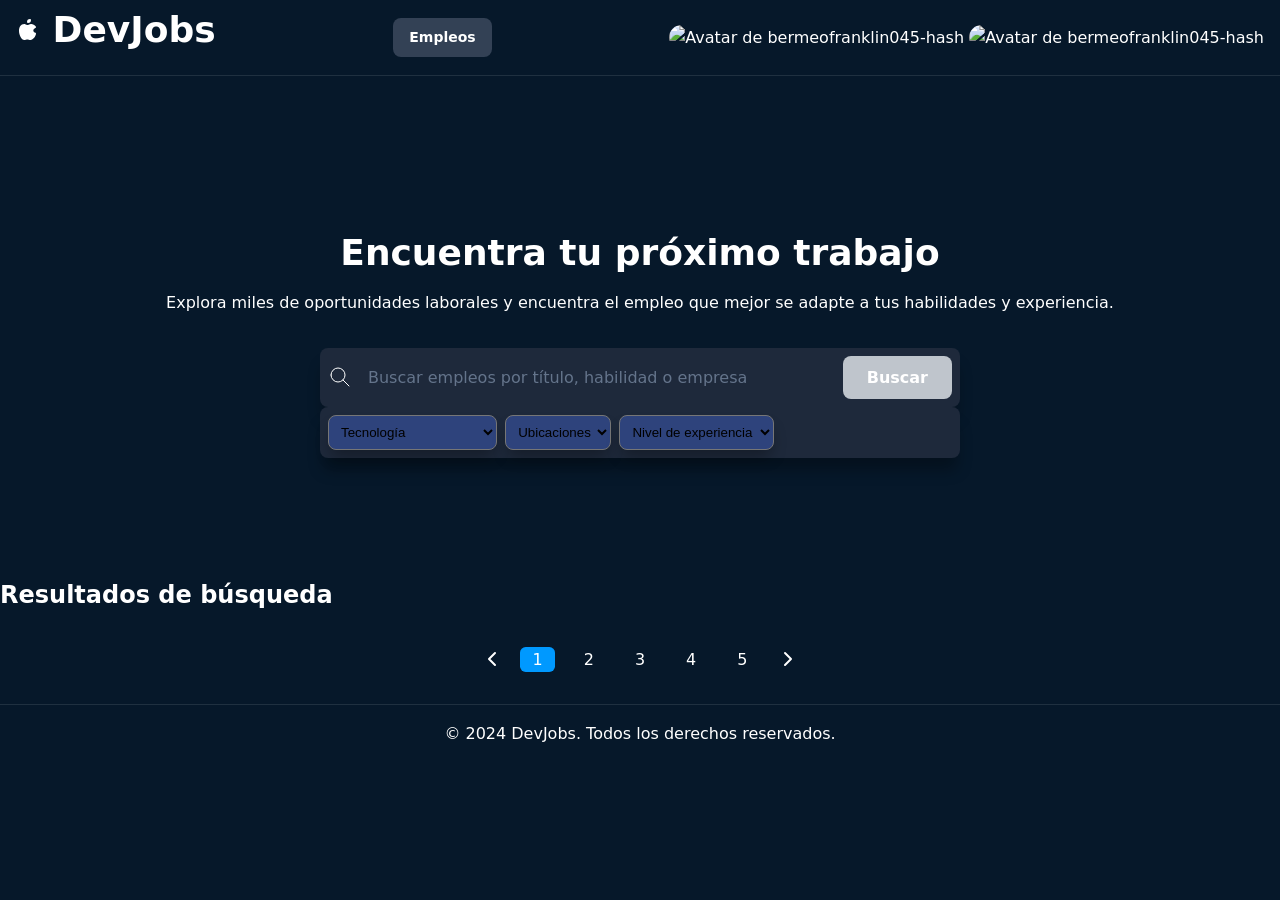
<file: empleos.html>
<!DOCTYPE html>
<html lang="es">

<head>
    <title>Encunetra tu próximo trabajo - Inicio</title>
    <meta charset="UTF-8" />
    <meta name="description" content="tu nuevo trabajo hoy.">
    <link rel="stylesheet" href="./styles.css" />
    <script type="module" src="./script.js" defer></script>
</head>

<body>
    <header>
        <h1>
            <svg xmlns="http://www.w3.org/2000/svg" width="24" height="24" viewBox="0 0 24 24" fill="currentColor"
                class="icon icon-tabler icons-tabler-filled icon-tabler-brand-apple">
                <path stroke="none" d="M0 0h24v24H0z" fill="none" />
                <path
                    d="M15.079 5.999l.239 .012c1.43 .097 3.434 1.013 4.508 2.586a1 1 0 0 1 -.344 1.44c-.05 .028 -.372 .158 -.497 .217a4.15 4.15 0 0 0 -.722 .431c-.614 .461 -.948 1.009 -.942 1.694c.01 .885 .339 1.454 .907 1.846c.208 .143 .436 .253 .666 .33c.126 .043 .426 .116 .444 .122a1 1 0 0 1 .662 .942c0 2.621 -3.04 6.381 -5.286 6.381c-.79 0 -1.272 -.091 -1.983 -.315l-.098 -.031c-.463 -.146 -.702 -.192 -1.133 -.192c-.52 0 -.863 .06 -1.518 .237l-.197 .053c-.575 .153 -.964 .226 -1.5 .248c-2.749 0 -5.285 -5.093 -5.285 -9.072c0 -3.87 1.786 -6.92 5.286 -6.92c.297 0 .598 .045 .909 .128c.403 .107 .774 .26 1.296 .508c.787 .374 .948 .44 1.009 .44h.016c.03 -.003 .128 -.047 1.056 -.457c1.061 -.467 1.864 -.685 2.746 -.616l-.24 -.012z" />
                <path d="M14 1a1 1 0 0 1 1 1a3 3 0 0 1 -3 3a1 1 0 0 1 -1 -1a3 3 0 0 1 3 -3z" />
            </svg>

            DevJobs
        </h1>
        <div>
            <nav>

                <a herf="">Empleos</a>
            </nav>
        </div>
        <div>
            <devjobs-avatar
                service="github"
                username="bermeofranklin045-hash"
                size="24">
            </devjobs-avatar>

              <devjobs-avatar
                service="github"
                username="bermeofranklin045-hash"
                size="24"></devjobs-avatar>


        </div>
    </header>

    <main>

        <section>

            <h1>Encuentra tu próximo trabajo</h1>

            <p>Explora miles de oportunidades laborales y encuentra el empleo que mejor se adapte a tus
                habilidades y experiencia.</p>

            <form role="search">
                <div>
                    <svg xmlns="http://www.w3.org/2000/svg" width="24" height="24" viewBox="0 0 24 24" fill="none"
                        stroke="currentColor" stroke-width="1" stroke-linecap="round" stroke-linejoin="round"
                        class="icon icon-tabler icons-tabler-outline icon-tabler-search">
                        <path stroke="none" d="M0 0h24v24H0z" fill="none" />
                        <path d="M10 10m-7 0a7 7 0 1 0 14 0a7 7 0 1 0 -14 0" />
                        <path d="M21 21l-6 -6" />
                    </svg>

                    <input id="search-input" required type="text"
                        placeholder="Buscar empleos por título, habilidad o empresa">


                    <button type="submit">Buscar</button>
                </div>
                <div>
                    <select class="job-filter-select" name="categoria" id="filter-categoria">
                        <option value="">Tecnología</option>
                        <option value="desarrollo">Desarrollo de Software</option>
                        <option value="diseño">Diseño Gráfico</option>
                        <option value="marketing">Marketing Digital</option>
                        <option value="ventas">Ventas</option>

                    </select>
                    <select class="job-filter-select" name="ubicacion" id="filter-location">
                        <option value="">Ubicaciones</option>
                        <option value="remoto">Remoto</option>
                        <option value="presencial">Presencial</option>
                        <option value="hibrido">Híbrido</option>
                    </select>
                    <select class="job-filter-select" name="tipo">
                        <option value="">Nivel de experiencia</option>
                        <option value="tiempo_completo">Tiempo completo</option>
                        <option value="medio_tiempo">Medio tiempo</option>
                        <option value="contrato">Contrato</option>
                        <option value="practicas">Prácticas</option>
                    </select>

                </div>
            </form>
        </section>
        <span id="filter-selected-value"> </span>

        <h2>Resultados de búsqueda</h2>
        <div class="jobs-listing-card"></div>

        <nav class="pagination">

            <svg xmlns="http://www.w3.org/2000/svg" width="24" height="24" viewBox="0 0 24 24" fill="none"
                stroke="currentColor" stroke-width="2" stroke-linecap="round" stroke-linejoin="round"
                class="icon icon-tabler icons-tabler-outline icon-tabler-chevron-left">
                <path stroke="none" d="M0 0h24v24H0z" fill="none" />
                <path d="M15 6l-6 6l6 6" />
            </svg>

            <a class="is-active" href="#">1</a>
            <a href="#">2</a>
            <a href="#">3</a>
            <a href="#">4</a>
            <a href="#">5</a>

            <svg xmlns="http://www.w3.org/2000/svg" width="24" height="24" viewBox="0 0 24 24" fill="currentColor"
                class="icon icon-tabler icons-tabler-filled icon-tabler-chevron-right">
                <path stroke="none" d="M0 0h24v24H0z" fill="none" />
                <path
                    d="M9.707 5.293l6 6a1 1 0 0 1 0 1.414l-6 6a1 1 0 1 1 -1.414 -1.414l5.293 -5.293l-5.293 -5.293a1 1 0 0 1 1.414 -1.414" />
            </svg>
        </nav>
        <footer>
            <p>&copy; 2024 DevJobs. Todos los derechos reservados.</p>

        </footer>
    </main>
</body>

</html>
</file>
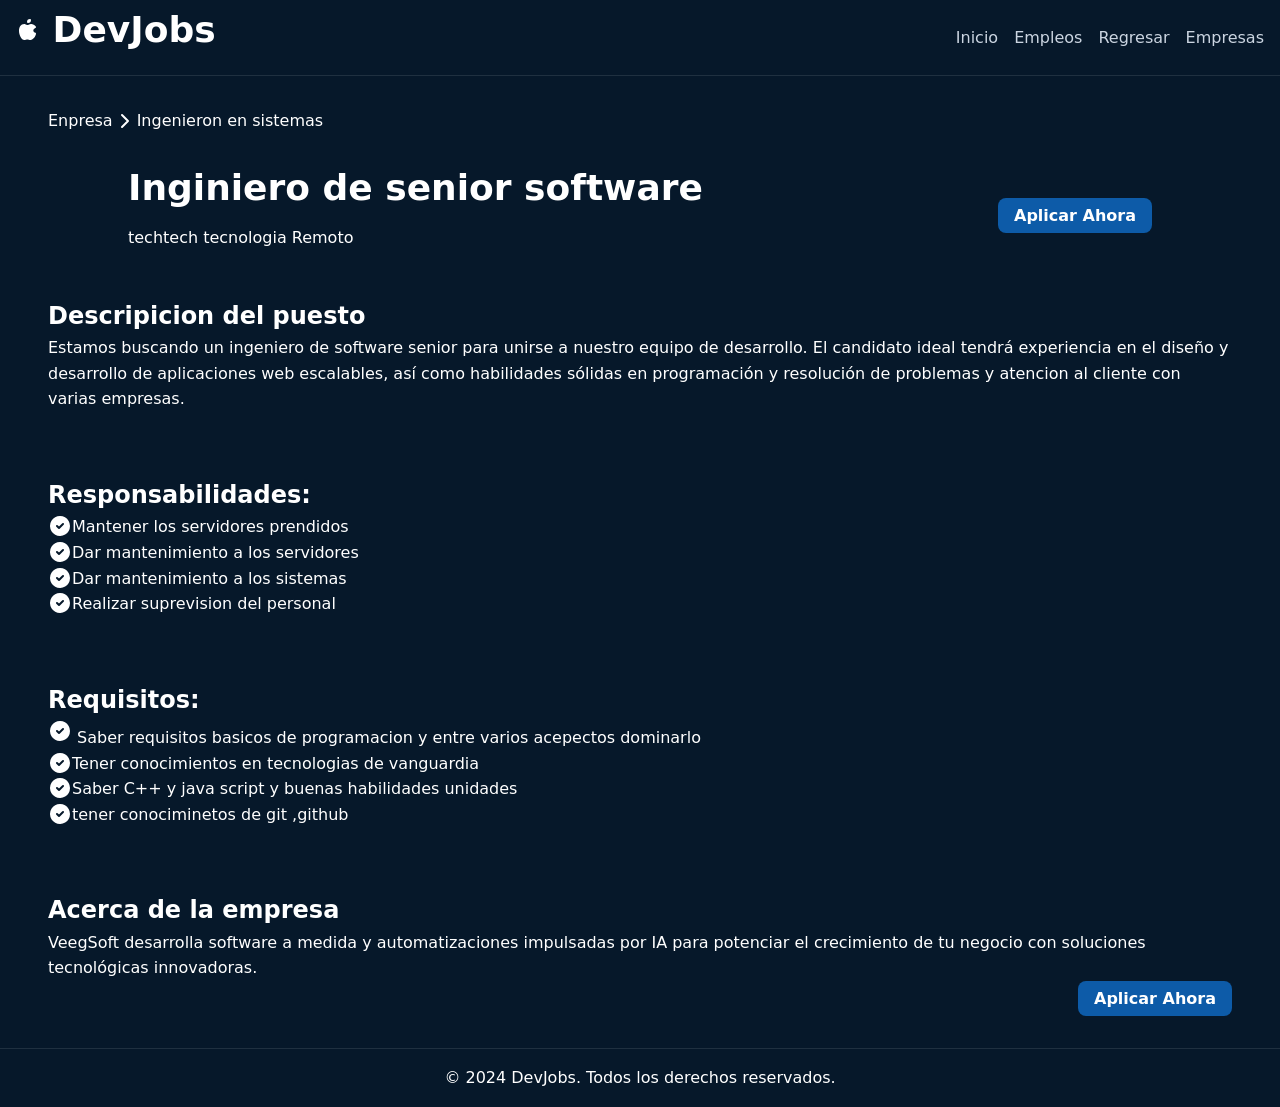
<file: infoempleo.html>
<!DOCTYPE html>
<html lang="es">

<head>
    <title>imformate de tu nuevo trabajo - Inicio</title>
    <meta charset="UTF-8" />
    <meta name="description" content="tu nuevo trabajo hoy.">
    <link rel="stylesheet" href="./styles.css" />
    <script src="./script.js" defer></script>
</head>

<body>
    <header>
        <h1>
            <svg xmlns="http://www.w3.org/2000/svg" width="24" height="24" viewBox="0 0 24 24" fill="currentColor"
                class="icon icon-tabler icons-tabler-filled icon-tabler-brand-apple">
                <path stroke="none" d="M0 0h24v24H0z" fill="none" />
                <path
                    d="M15.079 5.999l.239 .012c1.43 .097 3.434 1.013 4.508 2.586a1 1 0 0 1 -.344 1.44c-.05 .028 -.372 .158 -.497 .217a4.15 4.15 0 0 0 -.722 .431c-.614 .461 -.948 1.009 -.942 1.694c.01 .885 .339 1.454 .907 1.846c.208 .143 .436 .253 .666 .33c.126 .043 .426 .116 .444 .122a1 1 0 0 1 .662 .942c0 2.621 -3.04 6.381 -5.286 6.381c-.79 0 -1.272 -.091 -1.983 -.315l-.098 -.031c-.463 -.146 -.702 -.192 -1.133 -.192c-.52 0 -.863 .06 -1.518 .237l-.197 .053c-.575 .153 -.964 .226 -1.5 .248c-2.749 0 -5.285 -5.093 -5.285 -9.072c0 -3.87 1.786 -6.92 5.286 -6.92c.297 0 .598 .045 .909 .128c.403 .107 .774 .26 1.296 .508c.787 .374 .948 .44 1.009 .44h.016c.03 -.003 .128 -.047 1.056 -.457c1.061 -.467 1.864 -.685 2.746 -.616l-.24 -.012z" />
                <path d="M14 1a1 1 0 0 1 1 1a3 3 0 0 1 -3 3a1 1 0 0 1 -1 -1a3 3 0 0 1 3 -3z" />
            </svg>

            DevJobs
        </h1>

        <nav>
            <a href="./index.html">Inicio</a>
            <a href="./empleos.html">Empleos</a>
            <a href="./index.html">Regresar</a>
            <a href="./infoempleo.html">Empresas</a>
        </nav>
    </header>

    <div class="company-info">
        <div>Enpresa </div>
        <svg xmlns="http://www.w3.org/2000/svg" width="24" height="24" viewBox="0 0 24 24" fill="none"
            stroke="currentColor" stroke-width="2" stroke-linecap="round" stroke-linejoin="round"
            class="icon icon-tabler icons-tabler-outline icon-tabler-chevron-right">
            <path stroke="none" d="M0 0h24v24H0z" fill="none" />
            <path d="M9 6l6 6l-6 6" />
        </svg>

        <divv>Ingenieron en sistemas</divv>
    </div>
    <div class="buton-titulo">
        <div class="titulo">
            <h1>Inginiero de senior software </h1>
            <span> techtech tecnologia Remoto</span>
        </div>
        <div class="descripicion">
            <button class="btn-aplicar">Aplicar Ahora</button>
        </div>

    </div>
    <div class="descripicion">
        <h2>Descripicion del puesto </h2>
        <p>Estamos buscando un ingeniero de software senior para unirse a nuestro equipo de desarrollo. El candidato
            ideal tendrá experiencia en el diseño y desarrollo de aplicaciones web escalables, así como habilidades
            sólidas en programación y resolución de problemas y atencion al cliente con varias empresas.
        </p>

    </div>
    <div class="descripicion">
        <h2>Responsabilidades:</h2>
        <div class="responsabilidades">

            <svg xmlns="http://www.w3.org/2000/svg" width="24" height="24" viewBox="0 0 24 24" fill="currentColor"
                class="icon icon-tabler icons-tabler-filled icon-tabler-circle-check">
                <path stroke="none" d="M0 0h24v24H0z" fill="none" />
                <path
                    d="M17 3.34a10 10 0 1 1 -14.995 8.984l-.005 -.324l.005 -.324a10 10 0 0 1 14.995 -8.336zm-1.293 5.953a1 1 0 0 0 -1.32 -.083l-.094 .083l-3.293 3.292l-1.293 -1.292l-.094 -.083a1 1 0 0 0 -1.403 1.403l.083 .094l2 2l.094 .083a1 1 0 0 0 1.226 0l.094 -.083l4 -4l.083 -.094a1 1 0 0 0 -.083 -1.32z" />
            </svg>
            <span> Mantener los servidores prendidos </span>
        </div>
        <div class="responsabilidades">

            <svg xmlns="http://www.w3.org/2000/svg" width="24" height="24" viewBox="0 0 24 24" fill="currentColor"
                class="icon icon-tabler icons-tabler-filled icon-tabler-circle-check">
                <path stroke="none" d="M0 0h24v24H0z" fill="none" />
                <path
                    d="M17 3.34a10 10 0 1 1 -14.995 8.984l-.005 -.324l.005 -.324a10 10 0 0 1 14.995 -8.336zm-1.293 5.953a1 1 0 0 0 -1.32 -.083l-.094 .083l-3.293 3.292l-1.293 -1.292l-.094 -.083a1 1 0 0 0 -1.403 1.403l.083 .094l2 2l.094 .083a1 1 0 0 0 1.226 0l.094 -.083l4 -4l.083 -.094a1 1 0 0 0 -.083 -1.32z" />
            </svg>
            <span> Dar mantenimiento a los servidores</span>
        </div>
        <div class="responsabilidades">

            <svg xmlns="http://www.w3.org/2000/svg" width="24" height="24" viewBox="0 0 24 24" fill="currentColor"
                class="icon icon-tabler icons-tabler-filled icon-tabler-circle-check">
                <path stroke="none" d="M0 0h24v24H0z" fill="none" />
                <path
                    d="M17 3.34a10 10 0 1 1 -14.995 8.984l-.005 -.324l.005 -.324a10 10 0 0 1 14.995 -8.336zm-1.293 5.953a1 1 0 0 0 -1.32 -.083l-.094 .083l-3.293 3.292l-1.293 -1.292l-.094 -.083a1 1 0 0 0 -1.403 1.403l.083 .094l2 2l.094 .083a1 1 0 0 0 1.226 0l.094 -.083l4 -4l.083 -.094a1 1 0 0 0 -.083 -1.32z" />
            </svg>
            <span> Dar mantenimiento a los sistemas </span>
        </div>
        <div class="responsabilidades">

            <svg xmlns="http://www.w3.org/2000/svg" width="24" height="24" viewBox="0 0 24 24" fill="currentColor"
                class="icon icon-tabler icons-tabler-filled icon-tabler-circle-check">
                <path stroke="none" d="M0 0h24v24H0z" fill="none" />
                <path
                    d="M17 3.34a10 10 0 1 1 -14.995 8.984l-.005 -.324l.005 -.324a10 10 0 0 1 14.995 -8.336zm-1.293 5.953a1 1 0 0 0 -1.32 -.083l-.094 .083l-3.293 3.292l-1.293 -1.292l-.094 -.083a1 1 0 0 0 -1.403 1.403l.083 .094l2 2l.094 .083a1 1 0 0 0 1.226 0l.094 -.083l4 -4l.083 -.094a1 1 0 0 0 -.083 -1.32z" />
            </svg>
            <span> Realizar suprevision del personal</span>
        </div>
    </div>

    <div class="descripicion">
        <h2>Requisitos:</h2>
        <div class="resquisitos">

            <svg xmlns="http://www.w3.org/2000/svg" width="24" height="24" viewBox="0 0 24 24" fill="currentColor"
                class="icon icon-tabler icons-tabler-filled icon-tabler-circle-check">
                <path stroke="none" d="M0 0h24v24H0z" fill="none" />
                <path
                    d="M17 3.34a10 10 0 1 1 -14.995 8.984l-.005 -.324l.005 -.324a10 10 0 0 1 14.995 -8.336zm-1.293 5.953a1 1 0 0 0 -1.32 -.083l-.094 .083l-3.293 3.292l-1.293 -1.292l-.094 -.083a1 1 0 0 0 -1.403 1.403l.083 .094l2 2l.094 .083a1 1 0 0 0 1.226 0l.094 -.083l4 -4l.083 -.094a1 1 0 0 0 -.083 -1.32z" />
            </svg>
            <span> Saber requisitos basicos de programacion y entre varios acepectos dominarlo </span>
        </div>
        <div class="responsabilidades">

            <svg xmlns="http://www.w3.org/2000/svg" width="24" height="24" viewBox="0 0 24 24" fill="currentColor"
                class="icon icon-tabler icons-tabler-filled icon-tabler-circle-check">
                <path stroke="none" d="M0 0h24v24H0z" fill="none" />
                <path
                    d="M17 3.34a10 10 0 1 1 -14.995 8.984l-.005 -.324l.005 -.324a10 10 0 0 1 14.995 -8.336zm-1.293 5.953a1 1 0 0 0 -1.32 -.083l-.094 .083l-3.293 3.292l-1.293 -1.292l-.094 -.083a1 1 0 0 0 -1.403 1.403l.083 .094l2 2l.094 .083a1 1 0 0 0 1.226 0l.094 -.083l4 -4l.083 -.094a1 1 0 0 0 -.083 -1.32z" />
            </svg>
            <span> Tener conocimientos en tecnologias de vanguardia </span>
        </div>
        <div class="responsabilidades">

            <svg xmlns="http://www.w3.org/2000/svg" width="24" height="24" viewBox="0 0 24 24" fill="currentColor"
                class="icon icon-tabler icons-tabler-filled icon-tabler-circle-check">
                <path stroke="none" d="M0 0h24v24H0z" fill="none" />
                <path
                    d="M17 3.34a10 10 0 1 1 -14.995 8.984l-.005 -.324l.005 -.324a10 10 0 0 1 14.995 -8.336zm-1.293 5.953a1 1 0 0 0 -1.32 -.083l-.094 .083l-3.293 3.292l-1.293 -1.292l-.094 -.083a1 1 0 0 0 -1.403 1.403l.083 .094l2 2l.094 .083a1 1 0 0 0 1.226 0l.094 -.083l4 -4l.083 -.094a1 1 0 0 0 -.083 -1.32z" />
            </svg>
            <span> Saber C++ y java script y buenas habilidades unidades </span>
        </div>
        <div class="responsabilidades">

            <svg xmlns="http://www.w3.org/2000/svg" width="24" height="24" viewBox="0 0 24 24" fill="currentColor"
                class="icon icon-tabler icons-tabler-filled icon-tabler-circle-check">
                <path stroke="none" d="M0 0h24v24H0z" fill="none" />
                <path
                    d="M17 3.34a10 10 0 1 1 -14.995 8.984l-.005 -.324l.005 -.324a10 10 0 0 1 14.995 -8.336zm-1.293 5.953a1 1 0 0 0 -1.32 -.083l-.094 .083l-3.293 3.292l-1.293 -1.292l-.094 -.083a1 1 0 0 0 -1.403 1.403l.083 .094l2 2l.094 .083a1 1 0 0 0 1.226 0l.094 -.083l4 -4l.083 -.094a1 1 0 0 0 -.083 -1.32z" />
            </svg>
            <span> tener conociminetos de git ,github </span>
        </div>
    </div>

    <div class="descripicion">
        <h2>Acerca de la empresa </h2>
        <p>VeegSoft desarrolla software a medida y automatizaciones impulsadas por IA para potenciar el crecimiento de
            tu negocio con soluciones tecnológicas innovadoras.
        </p>
        <button class="btn-aplicar button-apply-job btn-right">Aplicar Ahora</button>
    </div>

    <footer>
        <p>&copy; 2024 DevJobs. Todos los derechos reservados.</p>

    </footer>

</body>
</html>
</file>
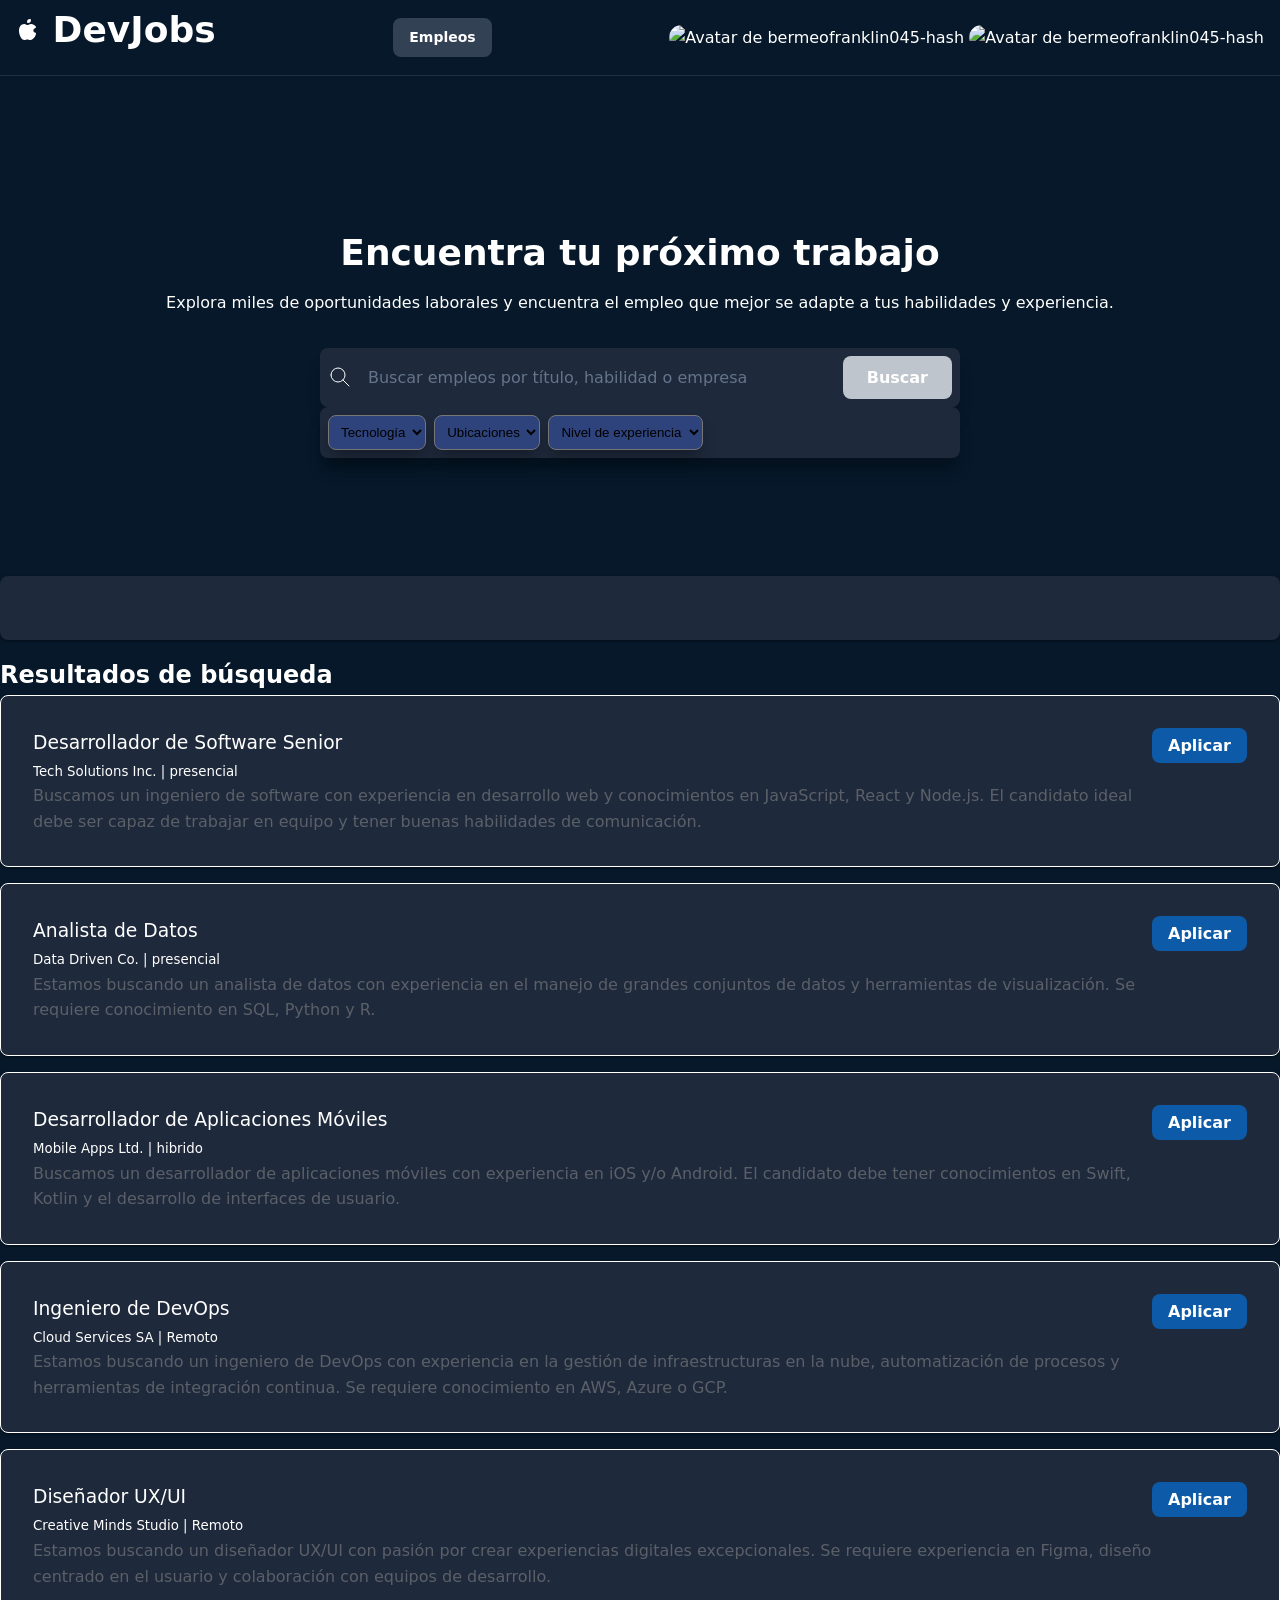
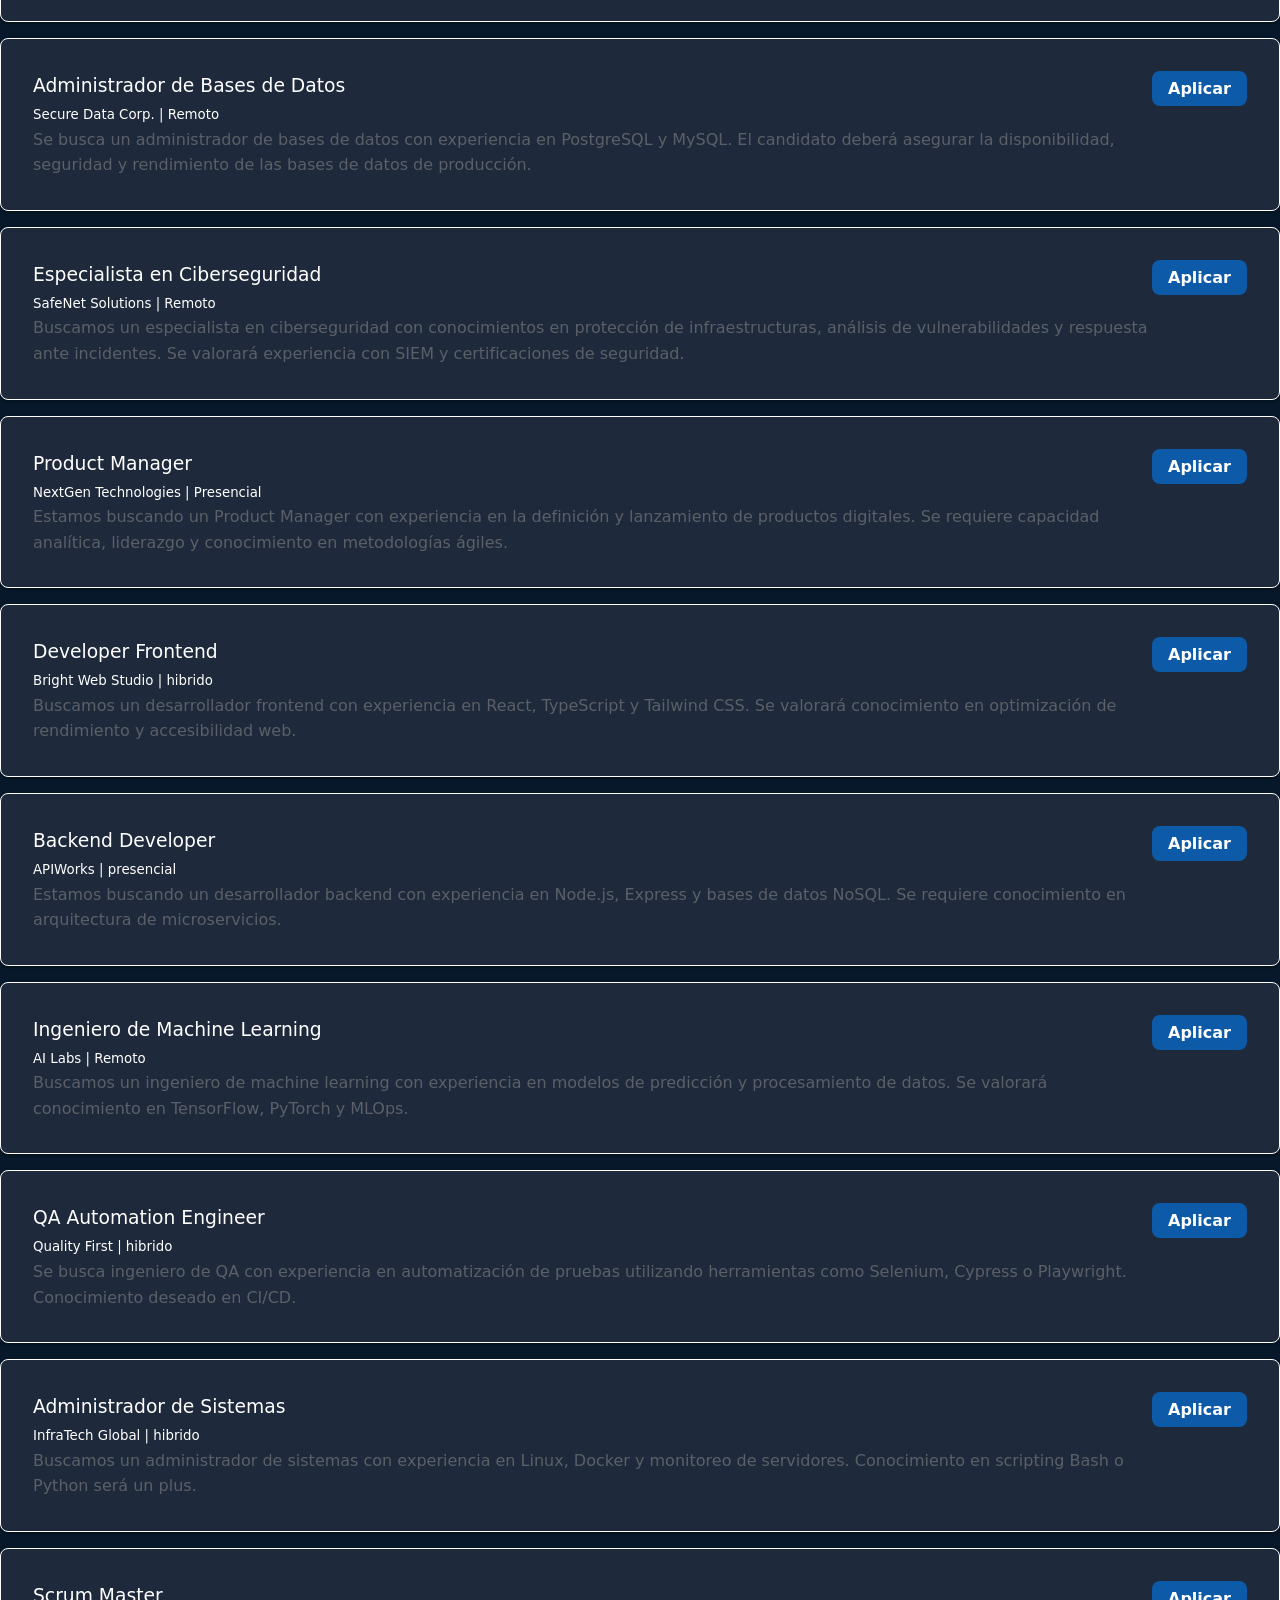
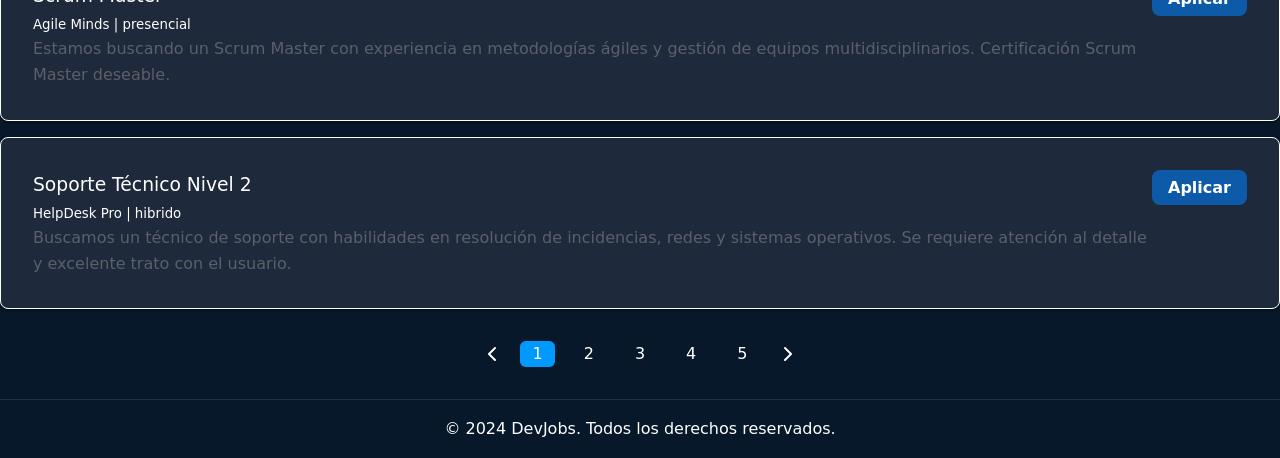
<file: react.html>
<!DOCTYPE html>
<html lang="es">

<head>
    <title>Encunetra tu próximo trabajo - Inicio</title>
    <meta charset="UTF-8" />
    <meta name="description" content="tu nuevo trabajo hoy.">
    <link rel="stylesheet" href="./styles.css" />
    <script type="module" src="./script.js" defer></script>
</head>

<body>
    <header>
        <h1>
            <svg xmlns="http://www.w3.org/2000/svg" width="24" height="24" viewBox="0 0 24 24" fill="currentColor"
                class="icon icon-tabler icons-tabler-filled icon-tabler-brand-apple">
                <path stroke="none" d="M0 0h24v24H0z" fill="none" />
                <path
                    d="M15.079 5.999l.239 .012c1.43 .097 3.434 1.013 4.508 2.586a1 1 0 0 1 -.344 1.44c-.05 .028 -.372 .158 -.497 .217a4.15 4.15 0 0 0 -.722 .431c-.614 .461 -.948 1.009 -.942 1.694c.01 .885 .339 1.454 .907 1.846c.208 .143 .436 .253 .666 .33c.126 .043 .426 .116 .444 .122a1 1 0 0 1 .662 .942c0 2.621 -3.04 6.381 -5.286 6.381c-.79 0 -1.272 -.091 -1.983 -.315l-.098 -.031c-.463 -.146 -.702 -.192 -1.133 -.192c-.52 0 -.863 .06 -1.518 .237l-.197 .053c-.575 .153 -.964 .226 -1.5 .248c-2.749 0 -5.285 -5.093 -5.285 -9.072c0 -3.87 1.786 -6.92 5.286 -6.92c.297 0 .598 .045 .909 .128c.403 .107 .774 .26 1.296 .508c.787 .374 .948 .44 1.009 .44h.016c.03 -.003 .128 -.047 1.056 -.457c1.061 -.467 1.864 -.685 2.746 -.616l-.24 -.012z" />
                <path d="M14 1a1 1 0 0 1 1 1a3 3 0 0 1 -3 3a1 1 0 0 1 -1 -1a3 3 0 0 1 3 -3z" />
            </svg>

            DevJobs
        </h1>
        <div>
            <nav>

                <a herf="">Empleos</a>
            </nav>
        </div>
        <div>
            <devjobs-avatar service="github" username="bermeofranklin045-hash" size="24">
            </devjobs-avatar>

            <devjobs-avatar service="github" username="bermeofranklin045-hash" size="24"></devjobs-avatar>


        </div>


        </div>
    </header>

    <main>

        <section>

            <h1>Encuentra tu próximo trabajo</h1>

            <p>Explora miles de oportunidades laborales y encuentra el empleo que mejor se adapte a tus
                habilidades y experiencia.</p>

            <form role="search">
                <div>
                    <svg xmlns="http://www.w3.org/2000/svg" width="24" height="24" viewBox="0 0 24 24" fill="none"
                        stroke="currentColor" stroke-width="1" stroke-linecap="round" stroke-linejoin="round"
                        class="icon icon-tabler icons-tabler-outline icon-tabler-search">
                        <path stroke="none" d="M0 0h24v24H0z" fill="none" />
                        <path d="M10 10m-7 0a7 7 0 1 0 14 0a7 7 0 1 0 -14 0" />
                        <path d="M21 21l-6 -6" />
                    </svg>

                    <input id="search-input" required type="text"
                        placeholder="Buscar empleos por título, habilidad o empresa">
                    <button type="submit" id="btn-buscar">Buscar</button>
                </div>
                <div>
                    <select class="job-filter-select" name="categoria" id="filter-categoria">
                        <option value="">Tecnología</option>
                        <option value="node">Node</option>
                        <option value="python">Python</option>
                        <option value="mobile">Mobile</option>
                        <option value="javascript">javascript</option>
                        <option value="react">react</option>
                    </select>
                    <select class="job-filter-select" name="ubicacion" id="filter-location">
                        <option value="">Ubicaciones</option>
                        <option value="remoto">Remoto</option>
                        <option value="presencial">Presencial</option>
                        <option value="hibrido">Híbrido</option>
                    </select>
                    <select class="job-filter-select" name="tipo" id="filter-nivelEx">
                        <option value="">Nivel de experiencia</option>
                        <option value="mid-level">Mid-level</option>
                        <option value="senior">senior</option>
                        <option value="junior">junior</option>
                    </select>
                </div>
            </form>
        </section>
        <div class="filtrado-nombre">
        <span id="filter-selected-value"></span>
        <span id="filer-selected-nivel"></span>
        <span id="filter-selected-tecnologia"></span>
        </div>
        <h2>Resultados de búsqueda</h2>
        <div class="jobs-listing-card"></div>

        <nav class="pagination">

            <svg xmlns="http://www.w3.org/2000/svg" width="24" height="24" viewBox="0 0 24 24" fill="none"
                stroke="currentColor" stroke-width="2" stroke-linecap="round" stroke-linejoin="round"
                class="icon icon-tabler icons-tabler-outline icon-tabler-chevron-left">
                <path stroke="none" d="M0 0h24v24H0z" fill="none" />
                <path d="M15 6l-6 6l6 6" />
            </svg>

            <a class="is-active" href="#">1</a>
            <a href="#">2</a>
            <a href="#">3</a>
            <a href="#">4</a>
            <a href="#">5</a>

            <svg xmlns="http://www.w3.org/2000/svg" width="24" height="24" viewBox="0 0 24 24" fill="currentColor"
                class="icon icon-tabler icons-tabler-filled icon-tabler-chevron-right">
                <path stroke="none" d="M0 0h24v24H0z" fill="none" />
                <path
                    d="M9.707 5.293l6 6a1 1 0 0 1 0 1.414l-6 6a1 1 0 1 1 -1.414 -1.414l5.293 -5.293l-5.293 -5.293a1 1 0 0 1 1.414 -1.414" />
            </svg>
        </nav>
        <footer>
            <p>&copy; 2024 DevJobs. Todos los derechos reservados.</p>

        </footer>
    </main>
</body>

</html>
</file>
<file: styles.css>
* {
  margin: 0;
  padding: 0;
  box-sizing: border-box;
}






:root {
  --primary: #bfc5cc;
  --primary-dark: #0a3d66;
  --primary-hover: #0d5ba8;
  --primary-light: #09f;
  --background: #06182a;
  --text-primary: #ffffff;
  --text-secondary: #cbd5e1;
  --text-muted: #5b6068;
  --border: rgba(255, 255, 255, 0.1);
  --card-bg: #1e293b;
  --shadow: rgba(0, 0, 0, 0.3);
  --input-bg: #1e293b;
  --hsla-example: hsla(210, 100%, 56%, 1);
  --text-buton: black;
}










@font-face {
  font-family: 'Inter Variable';
  font-style: normal;
  font-display: swap;
  font-weight: 100 900;
  src: url(https://cdn.jsdelivr.net/fontsource/fonts/inter:vf@latest/latin-wght-normal.woff2) format('woff2-variations');
  unicode-range: U+0000-00FF, U+0131, U+0152-0153, U+02BB-02BC, U+02C6, U+02DA, U+02DC, U+0304, U+0308, U+0329, U+2000-206F, U+20AC, U+2122, U+2191, U+2193, U+2212, U+2215, U+FEFF, U+FFFD;
}










body {
  font-family: system-ui;
  background-color: var(--background);
  color: var(--text-primary);
  min-height: 100vh;
  display: flex;
  flex-direction: column;
  line-height: 1.6;
}

h1 {
  font-size: 2.25rem;
  font-weight: 900;
  margin-bottom: 1rem;
  line-height: 1.2;
  text-wrap: balance;
}

h1+p {
  text-wrap: balance;
  margin-bottom: 2rem
}

/* Header */
header {
  border-bottom: 1px solid var(--border);
  background: var(--background);
  padding: .5rem 1rem;
  display: flex;
  align-items: center;
  justify-content: space-between;
  gap: 2rem;

  h2 {
    font-size: 1.25rem;
    font-weight: 700;
    color: var(--text-primary);
  }
}

/* Navegación del header a otras páginas */
nav {
  align-items: center;
  gap: 1rem;
  display: flex;

  a {
    text-decoration: none;
    color: var(--text-secondary);
    transition: color 0.2s;
    font-weight: 500;

    &:hover,
    &:focus {
      color: var(--primary);
      outline: none;
    }
  }
}

/* Botones del Header */
header div a {
  padding: 0.5rem 1rem;
  border-radius: 0.5rem;
  background-color: #334155;
  color: var(--text-primary);
  display: inline-block;
  font-size: 0.875rem;
  font-weight: 700;
  text-decoration: none;
  /* TODO */
}

/* Hero */
main>section:nth-child(1) {
  height: 500px;
  text-align: center;
  display: flex;
  flex-direction: column;
  justify-content: center;
  align-items: center;

  h1 {
    padding-top: 36px;
    align-items: center;
  }

  &>img {
    position: absolute;
    width: 100%;
    height: 100%;
    object-fit: cover;
    z-index: -1;
    left: 0;
    right: 0;
    mask-image: linear-gradient(to bottom, rgba(16, 25, 34, 1) 5%, rgba(16, 25, 34, 0) 80%);
  }
}

/* Formulario de Búsqueda */
form {
  max-width: 42rem;
  width: 100%;
  margin: 0 auto;
  padding-inline: 1rem;
}

form>div {
  display: flex;
  align-items: center;
  background-color: var(--input-bg);
  border-radius: 0.5rem;
  box-shadow: 0 15px 15px -3px var(--shadow);
  padding: 0.5rem;
  gap: 0.5rem;
}

form span {
  padding-left: 0.75rem;
  color: var(--text-muted);
  display: flex;
  align-items: center;
  flex-shrink: 0;
}

form input[type="text"] {
  flex: 1;
  background: transparent;
  border: none;
  outline: none;
  color: var(--text-primary);
  padding: 0.75rem 0.5rem;
  font-size: 1rem;
  font-family: inherit;
}

form input[type="text"]::placeholder {
  color: #64748b;
}

form button[type="submit"] {
  padding: 0.75rem 1.5rem;
  border-radius: 0.5rem;
  background-color: var(--primary);
  color: white;
  font-weight: 700;
  border: none;
  cursor: pointer;
  transition: background-color 0.2s;
  font-family: inherit;
  font-size: 1rem;
  white-space: nowrap;
}

form button[type="submit"]:hover,
form button[type="submit"]:focus {
  background-color: var(--primary-hover);
  outline: 2px solid rgb(0, 68, 255);
  outline-offset: 2px;
}

/* Features Section */
main>section:nth-child(2) {
  padding-inline: 1rem;
  background-color: var(--background);
  padding-top: 2rem;

  &>header {
    gap: 2px;
    flex-direction: column;

    h2 {
      margin-bottom: 0;
    }

    p {
      opacity: .75;
    }
  }

  &>div {
    max-width: 0px;
    margin: 0 auto;
  }
}

main>section:nth-child(2) h2 {
  font-size: 1.875rem;
  font-weight: 700;
  color: var(--text-primary);
  margin-bottom: 1rem;
}

main>section:nth-child(2)>div>div:first-child>p {
  font-size: 1.125rem;
  color: var(--text-muted);
  max-width: 42rem;
  margin: 0 auto;
}

/* Grid de Features */
main>section:nth-child(2) footer {
  display: grid;
  grid-template-columns: repeat(auto-fit, minmax(280px, 1fr));
  gap: 16px
}

/* Feature Cards */
article {
  background-color: var(--card-bg);
  padding: 2rem;
  margin-bottom: 16px;
  border-radius: 0.5rem;
  box-shadow: 0px 1px 3px 0 var(--shadow);

  svg {
    color: var(--primary-light);
    background: rgba(0, 153, 255, 0.3);
    border-radius: 9999px;
    width: 64px;
    height: 64px;
    padding: 16px;
  }

  h3 {
    font-weight: 500;
  }

  p {
    color: var(--text-muted);
  }
}

/* Footer */
footer {
  background-color: var(--background);
  border-top: 1px solid var(--border);
  text-align: center;
  padding: 16px;

  small {
    color: var(--text-muted);
    font-size: 0.875rem;
  }
}

.job-listing-card {
  display: flex;
  align-items: flex-start;
  background-color: var(--card-bg);
  padding: 2rem;
  margin-bottom: 16px;
  border-radius: 0.5rem;
  box-shadow: 0px 1px 3px 0px rgba(0, 0, 0, 0.5);

  
  svg {
    color: var(--primary-light);
    background: rgba(0, 153, 255, .3);
    width: 64px;
    height: 64px;
    border-radius: 100%;
    padding: 16px;


  }

  p {
    color: var(--text-muted);
  }



  h3 {
    font-weight: 500;
  }

  select {


    display: flex;
    align-items: center;
    background-color: var(--input-bg);
    border-radius: 0.5rem;
    box-shadow: 0 10px 15px -3px var(--shadow);
    padding: 0.5rem;
    gap: 0.5rem;
  }

}

.btn-pagination {
  padding: 0.5rem 1rem;
  border-radius: 0.5rem;
  background-color: var(--primary);
  color: white;
  font-weight: 700;
  border: none;
  cursor: pointer;
  transition: background-color 0.2s;
  font-family: inherit;
  font-size: 1rem;
}

.btn-pagination:hover,
.btn-pagination:focus {
  background-color: var(--primary-hover);
  outline: 2px solid rgb(255, 0, 0);
  outline-offset: 2px;
}

.job-filter-select {
  display: flex;
  align-items: center;
  background-color: rgb(46, 67, 124);
  border-radius: 0.5rem;
  box-shadow: 0 10px 15px -3px var(--shadow);
  padding: 0.5rem;
  padding-right:0.2rem;
  gap: 0.5rem;
  &:hover{
    background-color: rgb(60, 80, 167);
    color: white;
  }

}

.job-listing-card {
  border: 1px solid rgb(255, 255, 255);

}

.btn-aplicar {


  bottom: 10px;
  right: 10px;
  padding: 0.5rem 1rem;
  border-radius: 0.5rem;
  background-color: #0d5ba8;
  color: rgb(255, 255, 255);
  font-weight: 700;
  border: none;
  cursor: pointer;
  transition: background-color 0.2s;
  font-family: inherit;
  font-size: 1rem;
}

.Look-Job {
  display: flex;
  align-items: center;
  background-color: rgb(27, 50, 66);
  border-radius: 0.5rem;
  box-shadow: #06182a;
  padding: 0.5rem;
  gap: 0.5rem;
  width: 800px;
}

.job-results {
  margin: 60px auto;
  margin-bottom: 100px;
  color: rgb(243, 243, 243);
  border-color: blueviolet;

}

.info {
  display: flex;
  align-items: flex-start;
  justify-content: space-between;
}

.pagination {
  display: flex;
  justify-content: center;
  gap: 1rem;
  margin-block: 2rem;

  a {
    display: flex;
    align-items: center;
    justify-content: center;
    width: 2.2rem;
    text-decoration: none;
    color: var(--text-primary);
    border-radius: 0.357rem;
    transition: all.3s;

    &:active {
      transform: scale(0.50);
    }

    &:hover {
      background-color: #4481ddce;
    }

    &.is-active {
      background-color: var(--primary-light);
      color: rgb(255, 255, 255);
      pointer-events: none;
    }
  }
}

.button-apply-job {
  &.is-applied {
    background: rgb(44, 95, 20);
    pointer-events: none;
  }
}

.company-info {
  align-items: center;
  display: flex;
  padding: 2rem 3rem;
}

.titulo {
  padding: 0 3rem;
}

.buton-titulo {
  display: flex;
  align-items: start;
  justify-content: space-between;
  padding: 0rem 5rem;

}

.descripicion {
  padding: 2rem 3rem;
}

.responsabilidades {
  align-items: start;
  display: flex;
}

.btn-right {
  display: block;
  margin-left: auto;
}
.filtrado-nombre{
  display: flex;
  align-items: flex-start;
  background-color: var(--card-bg);
  padding: 2rem;
  margin-bottom: 16px;
  border-radius: 0.5rem;
  box-shadow: 0px 1px 3px 0px rgba(0, 0, 0, 0.5);
  justify-content: space-evenly;
  color:#6793f3;
}
</file>
